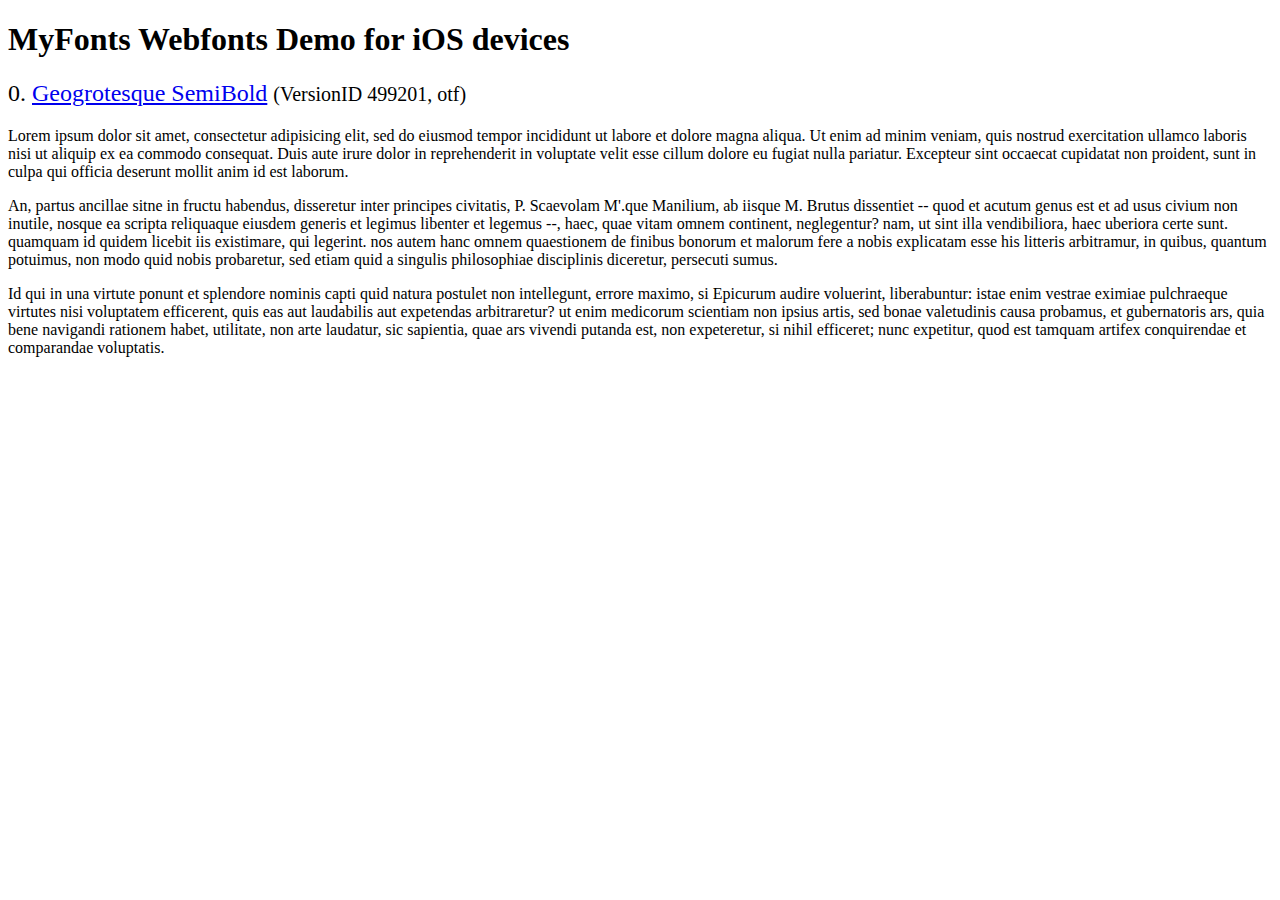
<file: Pages - Sides/Scripts/woothemes-FlexSlider-version-2.2.2-23-g01b2427/woothemes-FlexSlider-01b2427/demo/fonts/webfonts/geo-semibold/svg/index.html>
<!DOCTYPE html>
<html>
<head>
<title>MyFonts Webfonts Demo for iOS devices</title>
<meta http-equiv="content-type" content="text/html; charset=utf-8" />

<style type="text/css" media="all">

	h2 {
		 font-weight:normal;
	}

		
	@font-face {
		font-family:"Geogrotesque-SemiBold";
		src:url("style_169898.svg#Geogrotesque-SemiBold") format("svg");
	}
	
	.webfont_0 {
		font-family: Geogrotesque-SemiBold;
	}
		
</style>

</head>

<body>

<h1>MyFonts Webfonts Demo for iOS devices</h1>


<h2>0. <span class='webfont_0'><a href='http://new.myfonts.com/search/style::169898/'>Geogrotesque SemiBold</a></span>
<small>(VersionID 499201, otf)</small>
</h2>

<p class='webfont_0'>Lorem ipsum dolor sit amet, consectetur adipisicing elit, sed do eiusmod tempor incididunt ut labore et dolore magna aliqua. Ut enim ad minim veniam, quis nostrud exercitation ullamco laboris nisi ut aliquip ex ea commodo consequat. Duis aute irure dolor in reprehenderit in voluptate velit esse cillum dolore eu fugiat nulla pariatur. Excepteur sint occaecat cupidatat non proident, sunt in culpa qui officia deserunt mollit anim id est laborum.</p>

<p class='webfont_0'>An, partus ancillae sitne in fructu habendus, disseretur inter principes civitatis, P. Scaevolam M'.que Manilium, ab iisque M. Brutus dissentiet -- quod et acutum genus est et ad usus civium non inutile, nosque ea scripta reliquaque eiusdem generis et legimus libenter et legemus --, haec, quae vitam omnem continent, neglegentur? nam, ut sint illa vendibiliora, haec uberiora certe sunt. quamquam id quidem licebit iis existimare, qui legerint. nos autem hanc omnem quaestionem de finibus bonorum et malorum fere a nobis explicatam esse his litteris arbitramur, in quibus, quantum potuimus, non modo quid nobis probaretur, sed etiam quid a singulis philosophiae disciplinis diceretur, persecuti sumus.</p>

<p class='webfont_0'>Id qui in una virtute ponunt et splendore nominis capti quid natura postulet non intellegunt, errore maximo, si Epicurum audire voluerint, liberabuntur: istae enim vestrae eximiae pulchraeque virtutes nisi voluptatem efficerent, quis eas aut laudabilis aut expetendas arbitraretur? ut enim medicorum scientiam non ipsius artis, sed bonae valetudinis causa probamus, et gubernatoris ars, quia bene navigandi rationem habet, utilitate, non arte laudatur, sic sapientia, quae ars vivendi putanda est, non expeteretur, si nihil efficeret; nunc expetitur, quod est tamquam artifex conquirendae et comparandae voluptatis.</p>




</body>
</html>
</file>
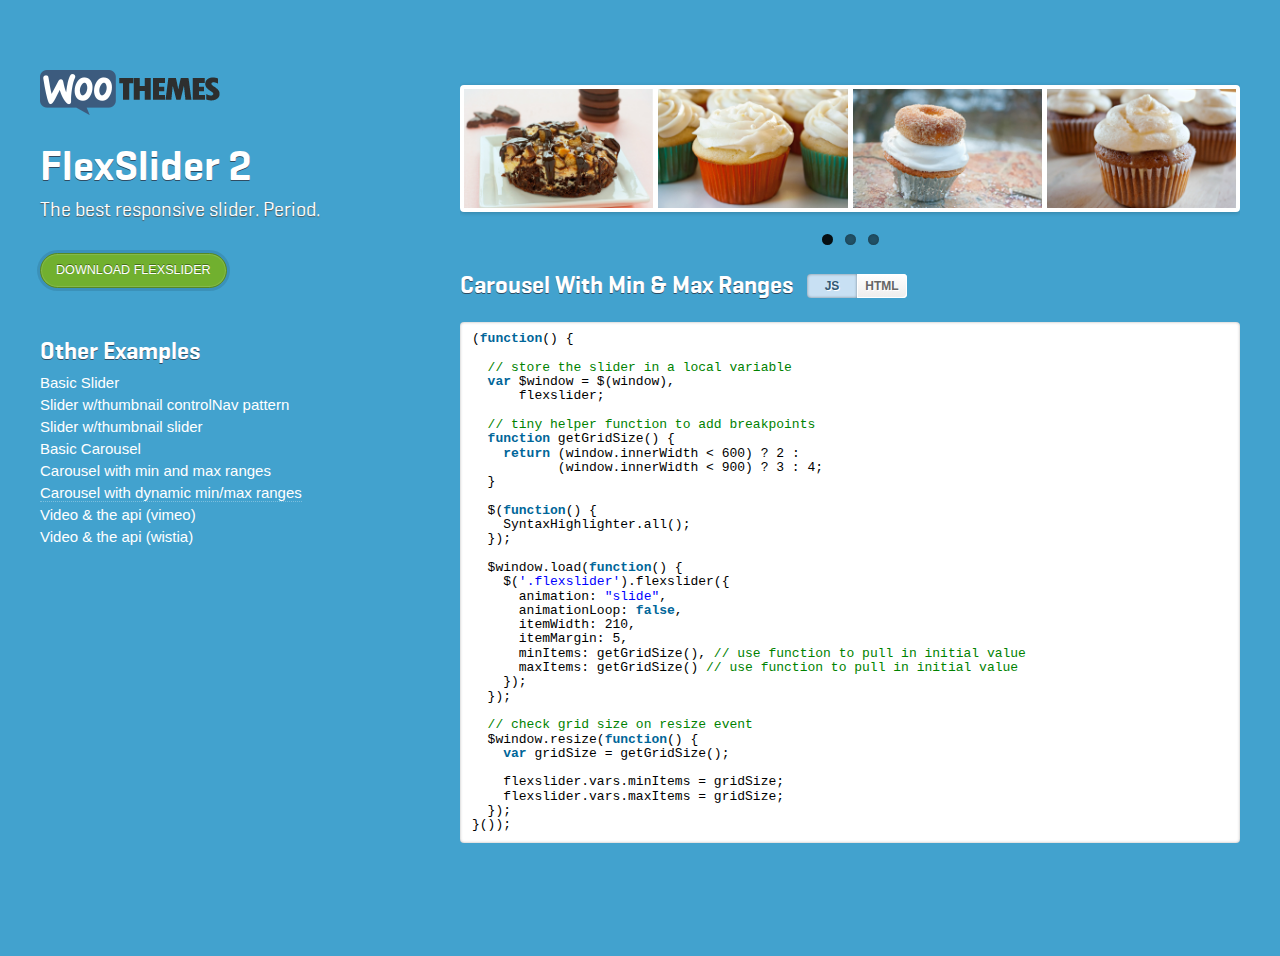
<file: Pages - Sides/Scripts/woothemes-FlexSlider-version-2.2.2-23-g01b2427/woothemes-FlexSlider-01b2427/demo/dynamic-carousel-min-max.html>
<!DOCTYPE html>
<html class="no-js" lang="en">
<head>
	<meta content="charset=utf-8">
	<title>FlexSlider 2</title>
	<meta name="viewport" content="width=device-width; initial-scale=1.0; maximum-scale=1.0; user-scalable=0;">

  <!-- Demo CSS -->
	<link rel="stylesheet" href="css/demo.css" type="text/css" media="screen" />
	<link rel="stylesheet" href="../flexslider.css" type="text/css" media="screen" />

	<!-- Modernizr -->
  <script src="js/modernizr.js"></script>

</head>
<body class="loading">

  <div id="container" class="cf">
    <header role="navigation">
      <a class="logo" href="http://www.woothemes.com" title="WooThemes">
        <img src="images/logo.png" alt="WooThemes" />
	  </a>
      <h1>FlexSlider 2</h1>
      <h2>The best responsive slider. Period.</h2>
      <a class="button green" href="https://github.com/woothemes/FlexSlider/zipball/master">Download Flexslider</a>
      <h3 class="header-nav">Other Examples</h3>
      <nav>
        <ul>
          <li><a href="demo">Basic Slider</a></li>
          <li><a href="thumbnail-controlnav.html">Slider w/thumbnail controlNav pattern</a></li>
          <li><a href="thumbnail-slider.html">Slider w/thumbnail slider</a></li>
          <li><a href="basic-carousel.html">Basic Carousel</a></li>
          <li><a href="carousel-min-max.html">Carousel with min and max ranges</a></li>
          <li class="active"><a href="dynamic-carousel-min-max.html">Carousel with dynamic min/max ranges</a></li>
          <li><a href="video.html">Video & the api (vimeo)</a></li>
          <li><a href="video-wistia.html">Video & the api (wistia)</a></li>
        </ul>
      </nav>
    </header>

	<div id="main" role="main">
      <section class="slider">
        <div class="flexslider carousel">
          <ul class="slides">
            <li>
  	    	    <img src="images/kitchen_adventurer_cheesecake_brownie.jpg" />
  	    		</li>
  	    		<li>
  	    	    <img src="images/kitchen_adventurer_lemon.jpg" />
  	    		</li>
  	    		<li>
  	    	    <img src="images/kitchen_adventurer_donut.jpg" />
  	    		</li>
  	    		<li>
  	    	    <img src="images/kitchen_adventurer_caramel.jpg" />
  	    		</li>
            <li>
              <img src="images/kitchen_adventurer_cheesecake_brownie.jpg" />
            </li>
            <li>
              <img src="images/kitchen_adventurer_lemon.jpg" />
            </li>
            <li>
              <img src="images/kitchen_adventurer_donut.jpg" />
            </li>
            <li>
              <img src="images/kitchen_adventurer_caramel.jpg" />
            </li>
            <li>
              <img src="images/kitchen_adventurer_cheesecake_brownie.jpg" />
            </li>
            <li>
              <img src="images/kitchen_adventurer_lemon.jpg" />
            </li>
            <li>
              <img src="images/kitchen_adventurer_donut.jpg" />
            </li>
            <li>
              <img src="images/kitchen_adventurer_caramel.jpg" />
            </li>
          </ul>
        </div>
      </section>
      <aside>
        <div class="cf">
          <h3>Carousel With Min &amp; Max Ranges</h3>
          <ul class="toggle cf">
            <li class="js"><a href="#view-js">JS</a></li>
            <li class="html"><a href="#view-html">HTML</a></li>
          </ul>
        </div>
        <div id="view-js" class="code">
          <pre class="brush: js; toolbar: false; gutter: false;">
            (function() {

              // store the slider in a local variable
              var $window = $(window),
                  flexslider;

              // tiny helper function to add breakpoints
              function getGridSize() {
                return (window.innerWidth < 600) ? 2 :
                       (window.innerWidth < 900) ? 3 : 4;
              }

              $(function() {
                SyntaxHighlighter.all();
              });

              $window.load(function() {
                $('.flexslider').flexslider({
                  animation: "slide",
                  animationLoop: false,
                  itemWidth: 210,
                  itemMargin: 5,
                  minItems: getGridSize(), // use function to pull in initial value
                  maxItems: getGridSize() // use function to pull in initial value
                });
              });

              // check grid size on resize event
              $window.resize(function() {
                var gridSize = getGridSize();

                flexslider.vars.minItems = gridSize;
                flexslider.vars.maxItems = gridSize;
              });
            }());
          </pre>
        </div>
        <div id="view-html" class="code">
          <pre class="brush: xml; toolbar: false; gutter: false;">
            &lt;!-- Place somewhere in the &lt;body&gt; of your page -->
            &lt;div class="flexslider">
              &lt;ul class="slides">
                &lt;li>
                  &lt;img src="slide1.jpg" />
                &lt;/li>
                &lt;li>
                  &lt;img src="slide2.jpg" />
                &lt;/li>
                &lt;li>
                  &lt;img src="slide3.jpg" />
                &lt;/li>
                &lt;li>
                  &lt;img src="slide4.jpg" />
                &lt;/li>
                &lt;!-- items mirrored twice, total of 12 -->
              &lt;/ul>
            &lt;/div>
          </pre>
        </div>
      </aside>
    </div>

  </div>

  <!-- jQuery -->
  <script src="http://ajax.googleapis.com/ajax/libs/jquery/1.7/jquery.min.js"></script>
  <script>window.jQuery || document.write('<script src="js/libs/jquery-1.7.min.js">\x3C/script>')</script>

  <!-- FlexSlider -->
  <script defer src="../jquery.flexslider.js"></script>

  <script type="text/javascript">

    (function() {

      // store the slider in a local variable
      var $window = $(window),
          flexslider;

      // tiny helper function to add breakpoints
      function getGridSize() {
        return (window.innerWidth < 600) ? 2 :
               (window.innerWidth < 900) ? 3 : 4;
      }

      $(function() {
        SyntaxHighlighter.all();
      });

      $window.load(function() {
        $('.flexslider').flexslider({
          animation: "slide",
          animationSpeed: 400,
          animationLoop: false,
          itemWidth: 210,
          itemMargin: 5,
          minItems: getGridSize(), // use function to pull in initial value
          maxItems: getGridSize(), // use function to pull in initial value
          start: function(slider){
            $('body').removeClass('loading');
            flexslider = slider;
          }
        });
      });

      // check grid size on resize event
      $window.resize(function() {
        var gridSize = getGridSize();

        flexslider.vars.minItems = gridSize;
        flexslider.vars.maxItems = gridSize;
      });
    }());

  </script>


  <!-- Syntax Highlighter -->
  <script type="text/javascript" src="js/shCore.js"></script>
  <script type="text/javascript" src="js/shBrushXml.js"></script>
  <script type="text/javascript" src="js/shBrushJScript.js"></script>

  <!-- Optional FlexSlider Additions -->
  <script src="js/jquery.easing.js"></script>
  <script src="js/jquery.mousewheel.js"></script>
  <script defer src="js/demo.js"></script>

</body>
</html>
</file>
<file: Pages - Sides/Scripts/woothemes-FlexSlider-version-2.2.2-23-g01b2427/woothemes-FlexSlider-01b2427/demo/css/demo.css>
/* Reset Styles
***********************/
html, body, div, span, applet, object, iframe,h1, h2, h3, h4, h5, h6, p, blockquote, pre,a, abbr, acronym, address, big, cite, code,del, dfn, em, img, ins, kbd, q, s, samp,small, strike, strong, sub, sup, tt, var,b, u, i, center,dl, dt, dd, ol, ul, li,fieldset, form, label, legend,table, caption, tbody, tfoot, thead, tr, th, td,article, aside, canvas, details, embed,figure, figcaption, footer, header, hgroup,menu, nav, output, ruby, section, summary,time, mark, audio, video { margin: 0; padding: 0; border: 0; font-size: 100%; font: inherit; vertical-align: baseline; }
/* HTML5 display-role reset for older browsers */
article, aside, details, figcaption, figure,footer, header, hgroup, menu, nav, section {display: block;}
body {line-height: 1;}
ol, ul {list-style: none;}
blockquote, q demo
blockquote:before, blockquote:after,q:before, q:after {content: ''; content: none;}
table {border-collapse: collapse; border-spacing: 0;}
strong {font-weight: bold;}
em {font-style: italic;}


/*
 * MyFonts Webfont Build ID 1114443, 2011-09-02T06:08:04-0400 - REGULAR
 * MyFonts Webfont Build ID 1118460, 2011-09-05T07:13:16-0400 - MEDIUM
 * MyFonts Webfont Build ID 825795, 2011-05-26T03:42:08-0400 - SEMIBOLD
 *
 * The fonts listed in this notice are subject to the End User License
 * Agreement(s) entered into by the website owner. All other parties are 
 * explicitly restricted from using the Licensed Webfonts(s).
 * 
 * You may obtain a valid license at the URLs below
 *
 * License: http://www.myfonts.com/viewlicense?type=web&buildid=1114443 - REGULAR
 * License: http://www.myfonts.com/viewlicense?type=web&buildid=1118460 - MEDIUM
 * License: http://www.myfonts.com/viewlicense?1056 - SEMIBOLD
 * 
 * Webfont: Geogrotesque SemiBold
 * URL: http://new.myfonts.com/fonts/emtype/geogrotesque/semibold/
 * Foundry: Emtype Foundry
 * Copyright: Copyright © 2009 by Eduardo Manso. All rights reserved.
 * Licensed pageviews: 10,000,000/month
 * 
 * © 2011 Bitstream Inc
*/

/* GEO - Semibold */
@font-face {font-family: 'Geogrotesque-SemiBold';src: url('../fonts/webfonts/geo-semibold/eot/style_169898.eot');src: url('../fonts/webfonts/geo-semibold/eot/style_169898.eot?#iefix') format('embedded-opentype'),url('../fonts/webfonts/geo-semibold/woff/style_169898.woff') format('woff'),url('../fonts/webfonts/geo-semibold/ttf/style_169898.ttf') format('truetype'),url('../fonts/webfonts/geo-semibold/svg/style_169898.svg#Geogrotesque-SemiBold') format('svg');}

/* GEO - Medium */
@font-face {font-family: 'Geogrotesque-Medium';src: url('../fonts/webfonts/geo-medium/eot/1110FC_0.eot');src: url('../fonts/webfonts/geo-medium/eot/1110FC_0.eot?#iefix') format('embedded-opentype'),url('../fonts/webfonts/geo-medium/woff/1110FC_0.woff') format('woff'),url('../fonts/webfonts/geo-medium/ttf/1110FC_0.ttf') format('truetype'),url('webfonts/1110FC_0.svg#wf') format('svg');}

/* GEO - Regular */
 @font-face {font-family: 'Geogrotesque-Regular';src: url('../fonts/webfonts/geo-regular/eot/11014B_0.eot');src: url('../fonts/webfonts/geo-regular/eot/11014B_0.eot?#iefix') format('embedded-opentype'),url('../fonts/webfonts/geo-regular/woff/11014B_0.woff') format('woff'),url('../fonts/webfonts/geo-regular/ttf/11014B_0.ttf') format('truetype'),url('../fonts/webfonts/geo-regular/svg/11014B_0.svg#wf') format('svg');}

/* General
***********************/
body {
	background: #42a2ce;
	font-size: 14px;
	font-family: Helvetica, 'Arial', sans-serif;
	-webkit-font-smoothing: antialiased;
	text-rendering: optimizeLegibility;
	height: auto;
}
a {
	color: #fff;
	text-decoration: none;
}

h3 {
	margin: 0 0 8px;
	color: #fff;
	font: normal 24px Geogrotesque-semibold, Helvetica, Arial, sans-serif;
	text-shadow: 0 1px 0 #2F4C63;
}
p {
	font-size: 14px;
	line-height: 18px;
}

/* --Clearfix */
.cf:before,
.cf:after {content:""; display:table;}
.cf:after {clear:both;}
.cf {zoom:1;}

.toggle { margin: 2px 0 0 14px; float: left; border-radius: 6px; -moz-border-radius: 6px; -webkit-border-radius: 6px; }
.toggle li { float: left; }
.toggle li a {width: 50px; padding: 6px 0; text-align: center; display: block; text-shadow: 1px 1px 0 #fff; font-size: 12px; font-weight: 600; color: #666; -webkit-border-radius: 0 4px 4px 0; -moz-border-radius: 0 4px 4px 0; -o-border-radius: 0 4px 4px 0; border-radius: 0 4px 4px 0; 

background: #ffffff; /* Old browsers */
background: -moz-linear-gradient(top, #ffffff 0%, #ededed 100%); /* FF3.6+ */
background: -webkit-gradient(linear, left top, left bottom, color-stop(0%,#ffffff), color-stop(100%,#ededed)); /* Chrome,Safari4+ */
background: -webkit-linear-gradient(top, #ffffff 0%,#ededed 100%); /* Chrome10+,Safari5.1+ */
background: -o-linear-gradient(top, #ffffff 0%,#ededed 100%); /* Opera 11.10+ */
background: -ms-linear-gradient(top, #ffffff 0%,#ededed 100%); /* IE10+ */
background: linear-gradient(top, #ffffff 0%,#ededed 100%); /* W3C */

box-shadow: inset 1px 1px 0 #fff, inset -1px -1px 0 #fff;
-moz-box-shadow: inset 1px 1px 0 #fff, inset -1px -1px 0 #fff;
-webkit-box-shadow: inset 1px 1px 0 #fff, inset -1px -1px 0 #fff;

}
.toggle li:first-child a {-webkit-border-radius: 4px 0 0 4px; -moz-border-radius: 4px 0 0 4px; -o-border-radius: 4px 0 0 4px; border-radius: 4px 0 0 4px;}
.toggle li a:hover { background: #ededed; color: #222; }
.toggle li a.active { background: #c8e0f3; color: #325874; cursor: default; box-shadow: inset 0 0 3px rgba(0,0,0,0.4); -moz-box-shadow: inset 0 0 3px rgba(0,0,0,0.4); -webkit-box-shadow: inset 0 0 3px rgba(0,0,0,0.4); }

.slider { margin: 50px 0 10px!important;}
#carousel li {margin-right: 5px;}
#carousel img {display: block; opacity: .5; cursor: pointer;}
#carousel img:hover {opacity: 1;}
#carousel .flex-active-slide img {opacity: 1; cursor: default;}

.button {
  display: inline-block;
  margin: 0;
  padding: .461em 1.563em .41em;
  color: #fff!important;
  text-align: center;
  text-decoration: none;
  text-shadow: 0 -1px 0 rgba(0, 0, 0, 0.7);
  text-transform: uppercase;
  line-height: 1;
  font-size: .9em;
  cursor: pointer;
  font-family: "proxima-nova", sans-serif;
  border: 1px solid #1a4064;
  background: #255a8c;
  -webkit-border-radius: 100px;
  -moz-border-radius: 100px;
  border-radius: 100px;
  -webkit-box-shadow: 0 0 0 3px rgba(0, 0, 0, 0.1), inset 0 0 1px 1px rgba(255, 255, 255, 0.15);
  -moz-box-shadow: 0 0 0 3px rgba(0, 0, 0, 0.1), inset 0 0 1px 1px rgba(255, 255, 255, 0.15);
  box-shadow: 0 0 0 3px rgba(0, 0, 0, 0.1), inset 0 0 1px 1px rgba(255, 255, 255, 0.15);
}
.button:active  {
  -webkit-box-shadow: 0 0 0 3px rgba(0, 0, 0, 0.1), inset 0 0 1px 1px rgba(0, 0, 0, 0.1);
  -moz-box-shadow: 0 0 0 3px rgba(0, 0, 0, 0.1), inset 0 0 1px 1px rgba(0, 0, 0, 0.1);
  box-shadow: 0 0 0 3px rgba(0, 0, 0, 0.1), inset 0 0 1px 1px rgba(0, 0, 0, 0.1);
}
.button.green  {
  text-shadow: 0 -1px 0 rgba(0, 0, 0, 0.4);
  border: 1px solid #578824;
  background: #71b02f;
}
.button.green:hover  {
  background: #79bc32;
}

/* Loading
***********************/
.loading #container {opacity: 0;}
.loading:before  { content: 'LOADING'; display: block; margin: 100px 0 0; text-align: center; color: #fff; font-weight: bold; font-size: 60px; opacity: 0.3; }
body {width: 100%; float: left; opacity: 1; -webkit-transition: opacity 1s ease;}

/* Layout
***********************/
#container {padding: 60px 40px 100px;}
header {width: 420px; float: left;}
#main {margin-left: 420px; margin-top: -25px;overflow: hidden;}
aside h3 {float: left;}

/* Header
***********************/
header .logo  { display: block; margin: 10px 0 30px; }
header h1 { font-family: Geogrotesque-Semibold, Helvetica, Arial, sans-serif; margin: 0 0 10px; text-shadow: 0 1px 0 #2F4C63; color: #fff; font-size: 42px; }
header h2 { margin: 0 0 30px; font: normal 20px Geogrotesque-regular, Helvetica, Arial, sans-serif; text-shadow: 0 1px 1px #555; color: #fff; }
header .button { margin: 0 0 50px; padding: 10px 15px 10px 15px; position: relative; }
h3.nav-header { width: 200px; margin: 0 0 10px; padding: 0 0 3px; font-size: 18px; text-shadow: 0 1px 1px #555; color: #fff; font-family: Geogrotesque-Regular, Helvetica, Arial, sans-serif; border-bottom: 1px solid #fff; border-bottom: 1px solid rgba(255,255,255,0.5); }
nav li {margin: 0 0 7px; font-size: 15px; }
nav li a:hover,
nav li.active a  {border-bottom: 1px dotted #fff; border-bottom: 1px dotted rgba(255,255,255,0.3); background: none;}
nav li.active a  { cursor: default; }

/* Media Queries
***********************/
@media screen and (max-width: 960px) {
  #container {padding: 35px;}
  header {width: 380px;}
  #main {margin-left: 380px;}
  aside h3  {
  	float: none;
  	font-size: 20px;
  }
  .toggle  {
  	margin-left: 0;
  	float: none;
  }
}
@media screen and (max-width: 768px) {
  #container {padding: 20px 30px;}
  header {width: 100%; float: none; text-align: center;}
  header img  {width:120px;}
  header h1  { margin: 0 auto 10px; font-size: 32px; }
  header h2  { font-size: 16px; }
  header .button  { margin-bottom: 28px; }

  #main {margin-left: 0;}
  h3.nav-header { margin: 0 auto 10px; font-size: 16px; }
  nav {
		position: relative;
		min-height: 46px;
		margin-bottom: 20px;
		width: 100%;
	}	
	nav ul {
		width: 260px;
		padding: 0;
		position: absolute;
		left: 50%;
		margin-left: -130px;
		top: 0;
		z-index: 9999;
		border: 1px solid #1e5486;
		background: #255a8c;
		-webkit-border-radius: 3px;
		   -moz-border-radius: 3px;
		        border-radius: 3px;
		-webkit-box-shadow: 0 0 5px 0 rgba(0,0,0,.2), inset 0 0 2px 0 rgba(255,255,255,0.2);
		   -moz-box-shadow: 0 0 5px 0 rgba(0,0,0,.2), inset 0 0 2px 0 rgba(255,255,255,0.2);
	        	box-shadow: 0 0 5px 0 rgba(0,0,0,.2), inset 0 0 2px 0 rgba(255,255,255,0.2);
	}
	nav li {
		display: none; /* hide all <li> items */
		margin: 0;
	}
	nav li a  { border: none!important; text-shadow: 1px 1px 0 rgba(0,0,0,0.3); }
	nav li a:hover  { text-decoration: underline; }
	nav .active {
		display: block; /* show only current <li> item */
	}
	nav a {
		display: block;
		padding: 10px 20px;
		text-align: center;
		font-size: 12px;
	}
	nav .active a {
		background: none;
		color: #fff;
		position: relative;
	}
	nav .active a:after  {
		font-family: flexslider-icon;
		content: '\f005';
		font-size: 13px;
		position: absolute;
		right: 10px;
		top: 10px;
	}

	/* on nav hover */
	nav ul:hover {
		background: #32679a;
	}
	nav ul:hover li {
		display: block;
		margin: 0 0 5px;
	}
	nav ul:hover .active {
		border: 1px solid #1e5486!important;
		background: #255a8c;
		-webkit-border-radius: 1px;
		-moz-border-radius: 1px;
		border-radius: 1px;
	}
	nav ul:hover .active a:after  {
		display: none;
	}
  
}

/*
 SyntaxHighlighter - http://alexgorbatchev.com/SyntaxHighlighter
 
 SyntaxHighlighter is donationware. If you are using it, please donate. - http://alexgorbatchev.com/SyntaxHighlighter/donate.html
 
 @version - 3.0.83 (July 02 2010)
 @copyright - Copyright (C) 2004-2010 Alex Gorbatchev.
 @license - Dual licensed under the MIT and GPL licenses.
*/
.syntaxhighlighter a,.syntaxhighlighter div,.syntaxhighlighter code,.syntaxhighlighter table,.syntaxhighlighter table td,.syntaxhighlighter table tr,.syntaxhighlighter table tbody,.syntaxhighlighter table thead,.syntaxhighlighter table caption,.syntaxhighlighter textarea{-moz-border-radius:0 0 0 0 !important;-webkit-border-radius:0 0 0 0 !important;background:none !important;border:0 !important;bottom:auto !important;float:none !important;height:auto !important;left:auto !important;line-height:1.1em !important;margin:0 !important;outline:0 !important;overflow:visible !important;padding:0 !important;position:static !important;right:auto !important;text-align:left !important;top:auto !important;vertical-align:baseline !important;width:auto !important;box-sizing:content-box !important;font-family:"Consolas","Bitstream Vera Sans Mono","Courier New",Courier,monospace !important;font-weight:normal !important;font-style:normal !important;font-size:1em !important;min-height:inherit !important;min-height:auto !important;}
.syntaxhighlighter{width:100% !important;margin:1em 0 1em 0 !important;position:relative !important;overflow:auto !important;font-size:1em !important;}
.syntaxhighlighter.source{overflow:hidden !important;}
.syntaxhighlighter .bold{font-weight:bold !important;}
.syntaxhighlighter .italic{font-style:italic !important;}
.syntaxhighlighter .line{white-space:pre !important;}
.syntaxhighlighter table{width:100% !important;}
.syntaxhighlighter table caption{text-align:left !important;padding:.5em 0 0.5em 1em !important;}
.syntaxhighlighter table td.code{width:100% !important;}
.syntaxhighlighter table td.code .container{position:relative !important;}
.syntaxhighlighter table td.code .container textarea{box-sizing:border-box !important;position:absolute !important;left:0 !important;top:0 !important;width:100% !important;height:100% !important;border:none !important;background:white !important;padding-left:1em !important;overflow:hidden !important;white-space:pre !important;}
.syntaxhighlighter table td.gutter .line{text-align:right !important;padding:0 0.5em 0 1em !important;}
.syntaxhighlighter table td.code .line{padding:0 1em !important;}
.syntaxhighlighter.nogutter td.code .container textarea,.syntaxhighlighter.nogutter td.code .line{padding-left:0em !important;}
.syntaxhighlighter.show{display:block !important;}
.syntaxhighlighter.collapsed table{display:none !important;}
.syntaxhighlighter.collapsed .toolbar{padding:0.1em 0.8em 0em 0.8em !important;font-size:1em !important;position:static !important;width:auto !important;height:auto !important;}
.syntaxhighlighter.collapsed .toolbar span{display:inline !important;margin-right:1em !important;}
.syntaxhighlighter.collapsed .toolbar span a{padding:0 !important;display:none !important;}
.syntaxhighlighter.collapsed .toolbar span a.expandSource{display:inline !important;}
.syntaxhighlighter .toolbar{position:absolute !important;right:1px !important;top:1px !important;width:11px !important;height:11px !important;font-size:10px !important;z-index:10 !important;}
.syntaxhighlighter .toolbar span.title{display:inline !important;}
.syntaxhighlighter .toolbar a{display:block !important;text-align:center !important;text-decoration:none !important;padding-top:1px !important;}
.syntaxhighlighter .toolbar a.expandSource{display:none !important;}
.syntaxhighlighter.ie{font-size:.9em !important;padding:1px 0 1px 0 !important;}
.syntaxhighlighter.ie .toolbar{line-height:8px !important;}
.syntaxhighlighter.ie .toolbar a{padding-top:0px !important;}
.syntaxhighlighter.printing .line.alt1 .content,.syntaxhighlighter.printing .line.alt2 .content,.syntaxhighlighter.printing .line.highlighted .number,.syntaxhighlighter.printing .line.highlighted.alt1 .content,.syntaxhighlighter.printing .line.highlighted.alt2 .content{background:none !important;}
.syntaxhighlighter.printing .line .number{color:#bbbbbb !important;}
.syntaxhighlighter.printing .line .content{color:black !important;}
.syntaxhighlighter.printing .toolbar{display:none !important;}
.syntaxhighlighter.printing a{text-decoration:none !important;}
.syntaxhighlighter.printing .plain,.syntaxhighlighter.printing .plain a{color:black !important;}
.syntaxhighlighter.printing .comments,.syntaxhighlighter.printing .comments a{color:#008200 !important;}
.syntaxhighlighter.printing .string,.syntaxhighlighter.printing .string a{color:blue !important;}
.syntaxhighlighter.printing .keyword{color:#006699 !important;font-weight:bold !important;}
.syntaxhighlighter.printing .preprocessor{color:gray !important;}
.syntaxhighlighter.printing .variable{color:#aa7700 !important;}
.syntaxhighlighter.printing .value{color:#009900 !important;}
.syntaxhighlighter.printing .functions{color:#ff1493 !important;}
.syntaxhighlighter.printing .constants{color:#0066cc !important;}
.syntaxhighlighter.printing .script{font-weight:bold !important;}
.syntaxhighlighter.printing .color1,.syntaxhighlighter.printing .color1 a{color:gray !important;}
.syntaxhighlighter.printing .color2,.syntaxhighlighter.printing .color2 a{color:#ff1493 !important;}
.syntaxhighlighter.printing .color3,.syntaxhighlighter.printing .color3 a{color:red !important;}
.syntaxhighlighter.printing .break,.syntaxhighlighter.printing .break a{color:black !important;}
/* Theming */
.syntaxhighlighter { clear: both; width: auto!important; font-size: 13px !important; line-height: 21px !important; font-family: Courier, "Courier New", monospace; -webkit-border-radius: 4px; -moz-border-radius: 4px; -o-border-radius: 4px; border-radius: 4px; background-color: #fff !important; box-shadow: inset 0 0 3px rgba(0,0,0,0.3); -moz-box-shadow: inset 0 0 3px rgba(0,0,0,0.3); -webkit-box-shadow: inset 0 0 3px rgba(0,0,0,0.3);}
.syntaxhighlighter .string, .syntaxhighlighter .string a {color: #ff5454 !important;}
.syntaxhighlighter .line.alt1,
.syntaxhighlighter .line.alt2 {width: 100% !important; padding: 0 !important; background-color: #fff !important;}
.syntaxhighlighter .line.highlighted.alt1,
.syntaxhighlighter .line.highlighted.alt2 {background-color: #fff !important;}
.syntaxhighlighter table td.code {width: auto !important; padding: 10px 12px!important;}
.syntaxhighlighter table td.code .line {width: auto !important; padding: 0 !important;}
.syntaxhighlighter .color1, .syntaxhighlighter .color1 a {color: #cc7ac6!important;}
.syntaxhighlighter .plain, .syntaxhighlighter .plain a {color: #888!important;}
.syntaxhighlighter .comments, .syntaxhighlighter .comments a {color: #999!important;}
.syntaxhighlighter .keyword {color: #2a93b9!important;}
/**/
.syntaxhighlighter{background-color:white !important;}
.syntaxhighlighter .line.alt1{background-color:white !important;}
.syntaxhighlighter .line.alt2{background-color:white !important;}
.syntaxhighlighter .line.highlighted.alt1,.syntaxhighlighter .line.highlighted.alt2{background-color:#e0e0e0 !important;}
.syntaxhighlighter .line.highlighted.number{color:black !important;}
.syntaxhighlighter table caption{color:black !important;}
.syntaxhighlighter .gutter{color:#afafaf !important;}
.syntaxhighlighter .gutter .line{border-right:3px solid #6ce26c !important;}
.syntaxhighlighter .gutter .line.highlighted{background-color:#6ce26c !important;color:white !important;}
.syntaxhighlighter.printing .line .content{border:none !important;}
.syntaxhighlighter.collapsed{overflow:visible !important;}
.syntaxhighlighter.collapsed .toolbar{color:blue !important;background:white !important;border:1px solid #6ce26c !important;}
.syntaxhighlighter.collapsed .toolbar a{color:blue !important;}
.syntaxhighlighter.collapsed .toolbar a:hover{color:red !important;}
.syntaxhighlighter .toolbar{color:white !important;background:#6ce26c !important;border:none !important;}
.syntaxhighlighter .toolbar a{color:white !important;}
.syntaxhighlighter .toolbar a:hover{color:black !important;}
.syntaxhighlighter .plain,.syntaxhighlighter .plain a{color:black !important;}
.syntaxhighlighter .comments,.syntaxhighlighter .comments a{color:#008200 !important;}
.syntaxhighlighter .string,.syntaxhighlighter .string a{color:blue !important;}
.syntaxhighlighter .keyword{color:#006699 !important;}
.syntaxhighlighter .preprocessor{color:gray !important;}
.syntaxhighlighter .variable{color:#aa7700 !important;}
.syntaxhighlighter .value{color:#009900 !important;}
.syntaxhighlighter .functions{color:#ff1493 !important;}
.syntaxhighlighter .constants{color:#0066cc !important;}
.syntaxhighlighter .script{font-weight:bold !important;color:#006699 !important;background-color:none !important;}
.syntaxhighlighter .color1,.syntaxhighlighter .color1 a{color:gray !important;}
.syntaxhighlighter .color2,.syntaxhighlighter .color2 a{color:#ff1493 !important;}
.syntaxhighlighter .color3,.syntaxhighlighter .color3 a{color:red !important;}
.syntaxhighlighter .keyword{font-weight:bold !important;}
</file>
